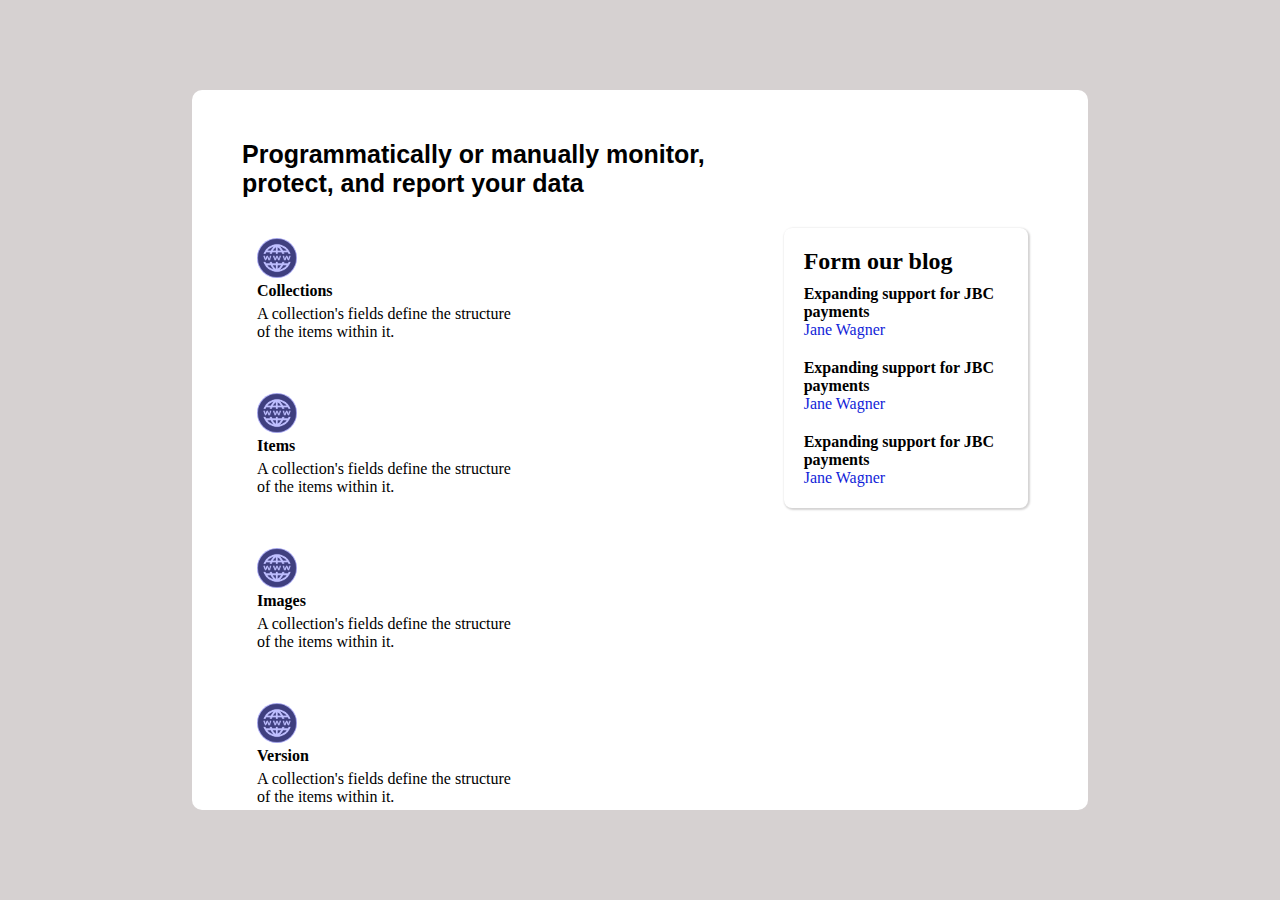
<file: form list/index.html>
<!DOCTYPE html>
<html lang="en">
<head>
    <meta charset="UTF-8">
    <meta name="viewport" content="width=device-width, initial-scale=1.0">
    <title>report data</title>
    <link rel="stylesheet" href="style.css">
</head>

<body>
   <div class="card">
    <header>
        <p>Programmatically or manually monitor, <br>protect, and report your data</p>
    </header>

    <div class="content">
        <section class="full-section">
            <div class="section">
                <img src="images.png" alt="icon">
                <h4>Collections</h4>
                <p>A collection's fields define the structure of the items within it.</p>
            </div>
            <div class="section">
                <img src="images.png" alt="icon">
                <h4>Items</h4>
                <p>A collection's fields define the structure of the items within it.</p>
            </div>
            <div class="section">
                <img src="images.png" alt="icon">
                <h4>Images</h4>
                <p>A collection's fields define the structure of the items within it.</p>
            </div>
            <div class="section">
                <img src="images.png" alt="icon">
                <h4>Version</h4>
                <p>A collection's fields define the structure of the items within it.</p>
            </div>
        </section>
        
        <aside class="aside-blog">
            <div class="h-aside">
                <h2>Form our blog</h2>
            </div>
            <div class="item-aside">
                <h4>Expanding support for JBC payments</h4>
                <p>Jane Wagner</p>
            </div>
            <div class="item-aside">
                <h4>Expanding support for JBC payments</h4>
                <p>Jane Wagner</p>
            </div>
            <div class="item-aside">
                <h4>Expanding support for JBC payments</h4>
                <p>Jane Wagner</p>
            </div>
        </aside>
    </div>

   </div>
</body>
</html>
</file>
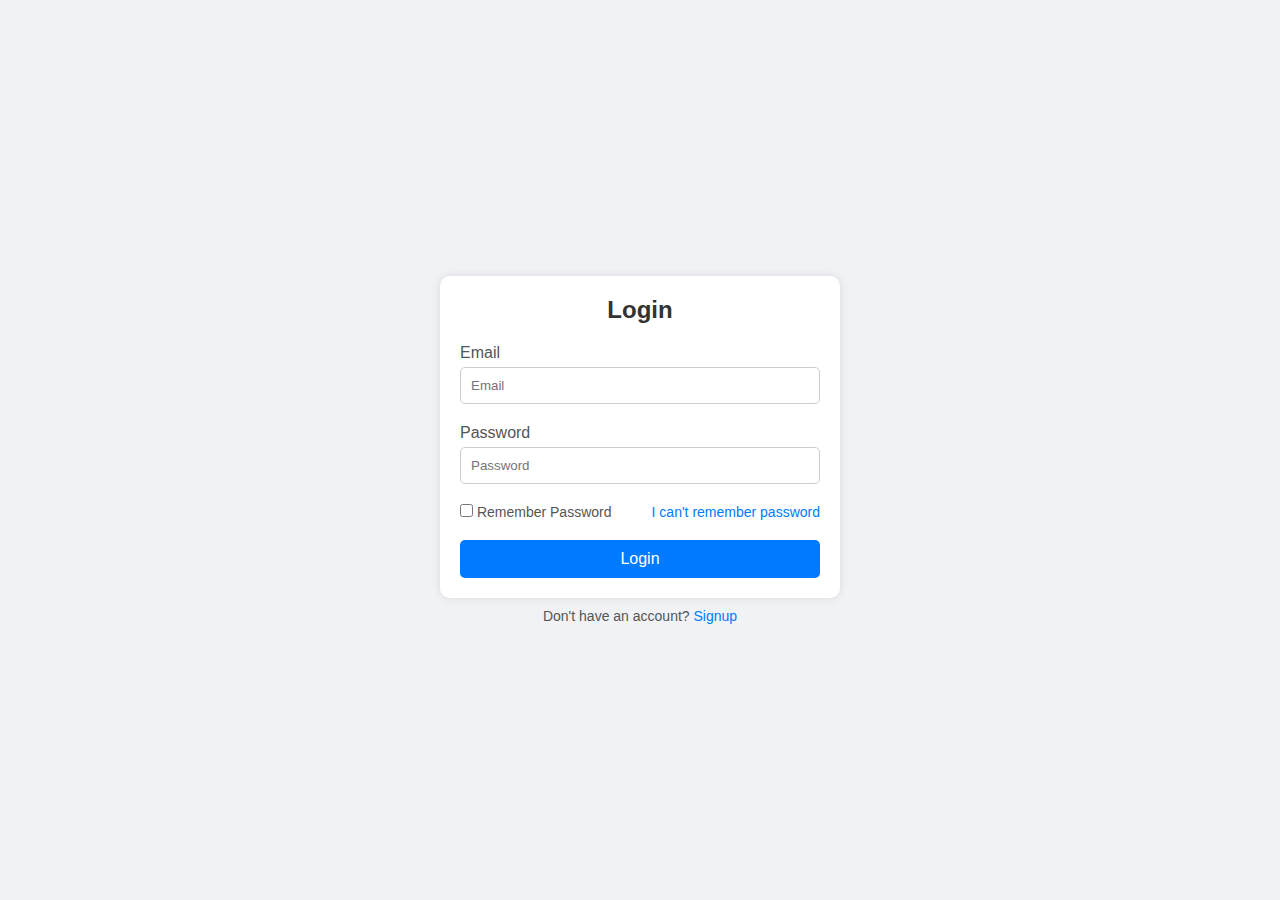
<file: Login/index.html>
<!DOCTYPE html>
<html lang="en">
<head>
    <meta charset="UTF-8">
    <meta name="viewport" content="width=device-width, initial-scale=1.0">
    <title>Login</title>
    <link rel="stylesheet" href="styles.css">
</head>
<body>
    <div class="container">
        <div class="login-box">
            <form id="loginForm">
                <h2>Login</h2>
                <div class="textbox">
                    <label for="email">Email</label>
                    <input type="email" id="email" placeholder="Email" required>
                </div>
                <div class="textbox">
                    <label for="password">Password</label>
                    <input type="password" id="password" placeholder="Password" required>
                </div>
                <div class="remember-password">
                    <label><input type="checkbox" id="remember"> Remember Password</label>
                    <a href="#">I can't remember password</a>
                </div>
                <button type="button" onclick="validateForm()">Login</button>
            </form>
        </div>
        <p class="signup">Don't have an account? <a href="#">Signup</a></p>
    </div>
    <script src="scripts.js"></script>
</body>
</html>
</file>
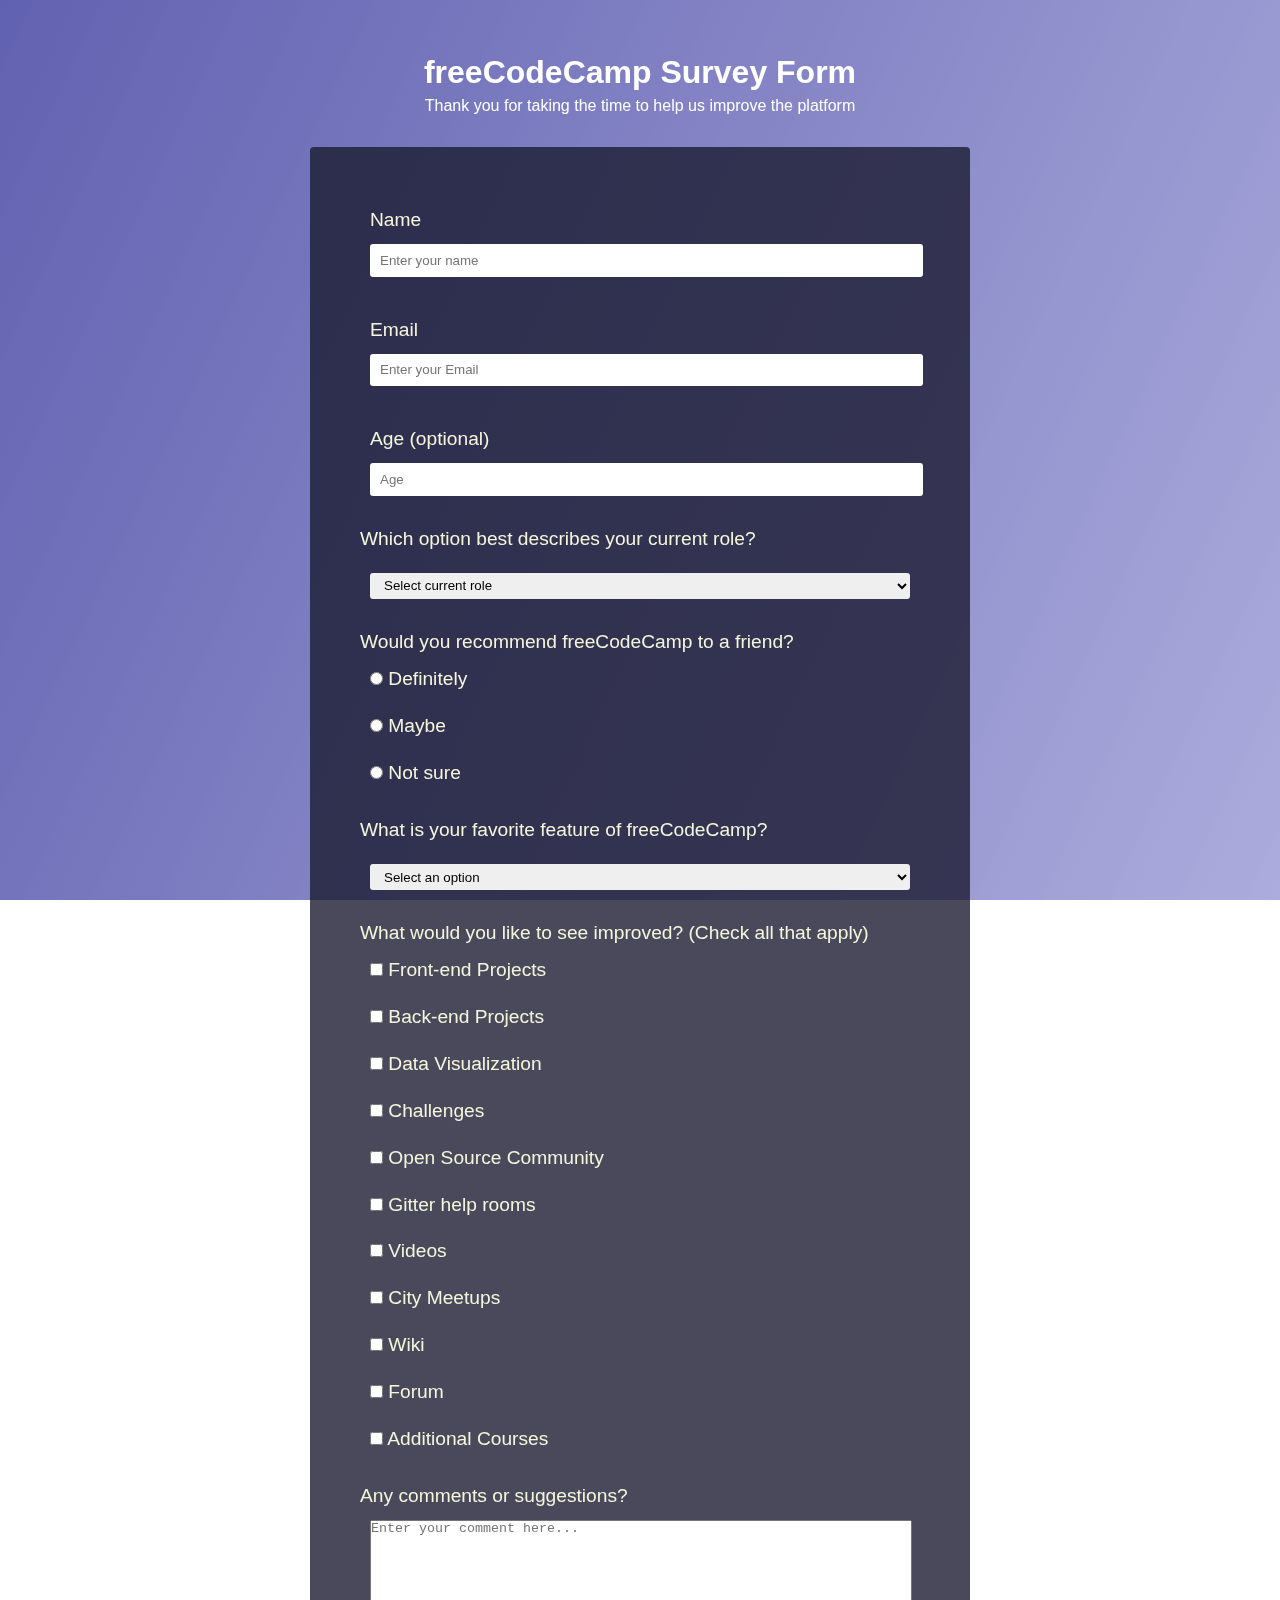
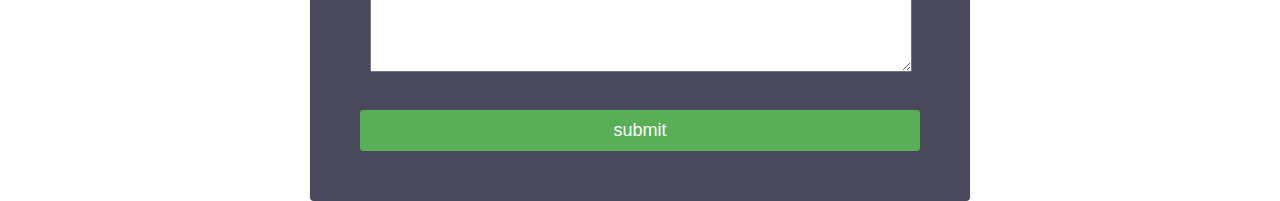
<file: register form 2/index.html>
<!DOCTYPE html>
<html lang="en">
  <head>
    <meta charset="UTF-8">
    <title></title>
    <link rel="stylesheet" href="styles.css">
  </head>

  <body>
    <h1 id="title">freeCodeCamp Survey Form</h1>
    <p id="description">Thank you for taking the time to help us improve the platform</p>

    <div id="card">
        <form id="survey-form">
            <div>
                <label for="name" id="name-label"> Name
                    <input required type="text" name="name" id="name" placeholder="Enter your name">
                </label>
            </div>
          
            <div>
                <label for="email" id="email-label"> Email
                    <input required type="email" name="email" id="email" placeholder="Enter your Email">
                  </label>
            </div>
          
            <div>
                <label for="number" id="number-label"> Age (optional)
                    <input type="number" name="age" id="number" min="15" max="120" placeholder="Age">
                  </label>
            </div>
          
           <div>
            <p>Which option best describes your current role?</p>
            <label for="dropdown" id="dropdown-r">
              <select id="dropdown" name="role">
                <option>Select current role</option>
                <option>Student</option>
                <option>Full Time Learner</option>
                <option>Full time job</option>
                <option>Prefer not to say</option>
                <option>Other</option>
              </select> 
            </label>
           </div>

            <div>
            <p>Would you recommend freeCodeCamp to a friend?</p>
            <label for="Definitely-btn">
              <input type="radio" id="Definitely-btn" name="recommend" value="value1"> Definitely
            </label>
          
            <label for="Maybe-btn">
              <input type="radio" id="Maybe-btn" name="recommend" value="value2"> Maybe
            </label>
          
            <label for="Notsure-btn">
              <input type="radio" id="Notsure-btn" name="recommend" value="value3"> Not sure
            </label>
            </div>
          
           <div>
            <p>What is your favorite feature of freeCodeCamp?</p>
            <label for="dropdown-feature" id="dropdown-f">
              <select id="dropdown-feature" name="feature">
                <option>Select an option</option>
                <option>Challenges</option>
                <option>Projects</option>
                <option>Community</option>
                <option>Open source</option>
              </select> 
            </label>
           </div>
          
            <div>
                <p>What would you like to see improved? (Check all that apply)</p>
            <label for="Front-end">
              <input type="checkbox" value="Front-end" name="Front-end" id="Front-end"> Front-end Projects
            </label>
            <label for="Back-end">
              <input type="checkbox" value="Back-end" name="Back-end" id="Back-end"> Back-end Projects
            </label>
            <label for="Visualization">
              <input type="checkbox" value="Visualization" name="Visualization" id="Visualization"> Data Visualization
            </label>
            <label for="Challenges">
              <input type="checkbox" value="Challenges" name="Challenges" id="Challenges"> Challenges
            </label>
            <label for="Open-Source">
              <input type="checkbox" value="Open-Source" name="Open-Source" id="Open-Source"> Open Source Community
            </label>
            <label for="help">
              <input type="checkbox" value="help" name="help" id="help"> Gitter help rooms
            </label>
            <label for="Videos">
              <input type="checkbox" value="Videos" name="Videos" id="Videos"> Videos
            </label>
            <label for="city">
              <input type="checkbox" value="city" name="city" id="city"> City Meetups
            </label>
            <label for="wiki">
              <input type="checkbox" value="wiki" name="wiki" id="wiki"> Wiki
            </label>
            <label for="form">
              <input type="checkbox" value="form" name="form" id="form"> Forum
            </label>
            <label for="Courses">
              <input type="checkbox" value="Courses" name="Courses" id="Courses"> Additional Courses
            </label>
            </div>
          
            <div>
                <p>Any comments or suggestions?</p>
            <label for="textarea">
              <textarea id="textarea" name="textarea" rows="10" cols="30" placeholder="Enter your comment here..."></textarea>
            </label>
            </div>
          
            <div>
                <button type="submit" id="submit">submit</button>
            </div>
          
              </form>
    <div>
  </body>
</html>
</file>
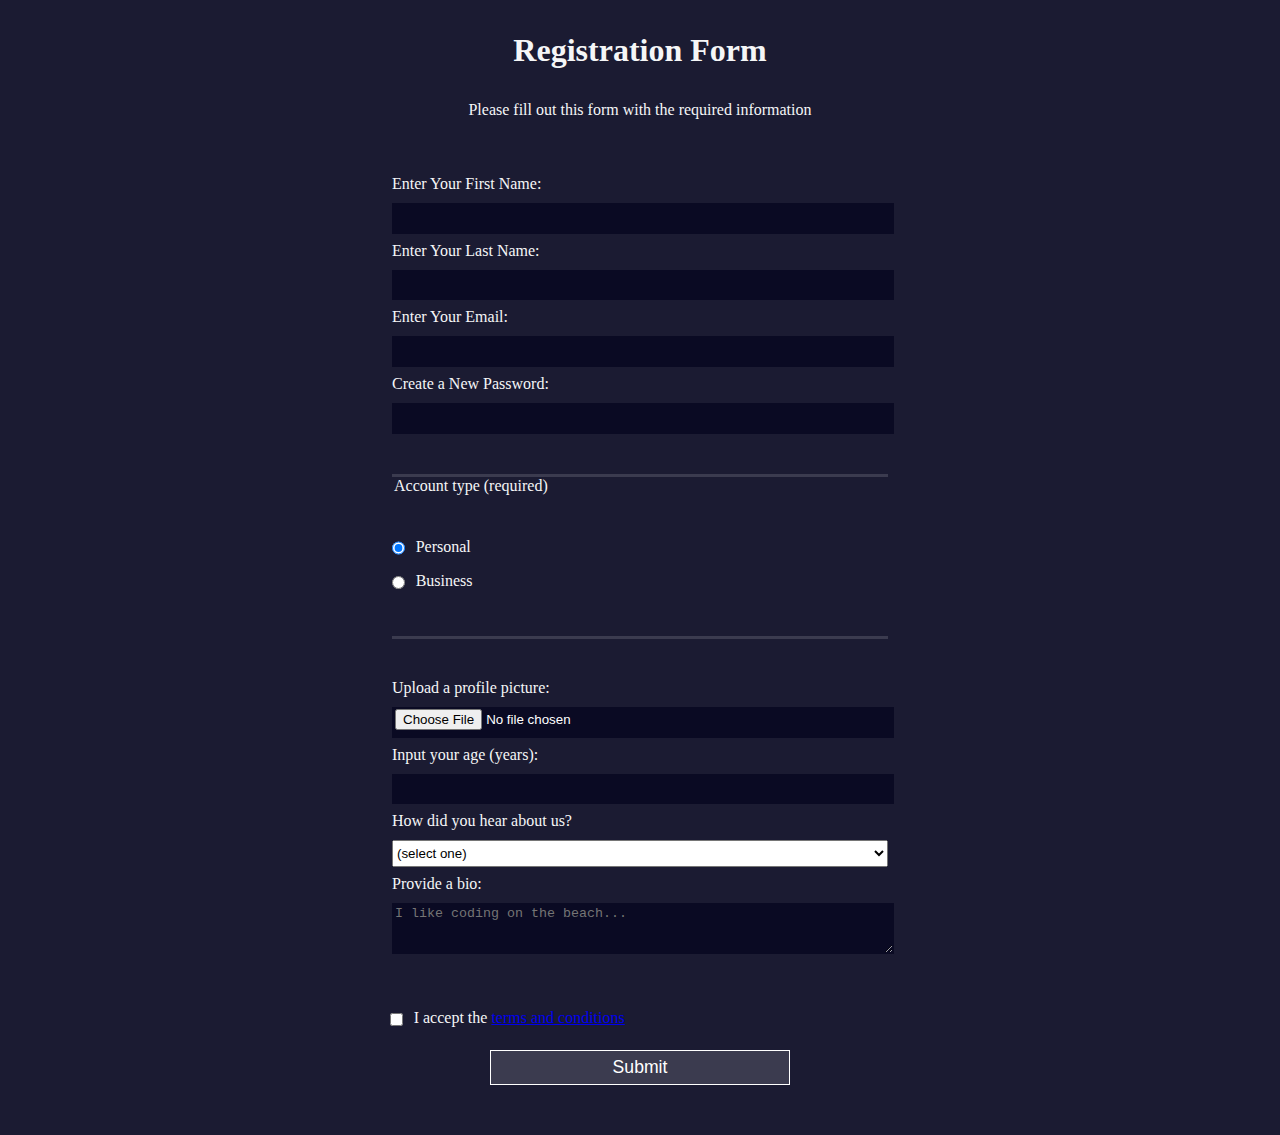
<file: register form-1/index.html>
<!DOCTYPE html>
<html lang="en">
  <head>
    <meta charset="UTF-8">
    <title>Registration Form</title>
    <link rel="stylesheet" href="styles.css" />
  </head>
  <body>
    <h1>Registration Form</h1>
    <p>Please fill out this form with the required information</p>
    <form method="post" action='https://register-demo.freecodecamp.org'>
      <fieldset>
        <label for="first-name">Enter Your First Name: <input id="first-name" name="first-name" type="text" required /></label>
        <label for="last-name">Enter Your Last Name: <input id="last-name" name="last-name" type="text" required /></label>
        <label for="email">Enter Your Email: <input id="email" name="email" type="email" required /></label>
        <label for="new-password">Create a New Password: <input id="new-password" name="new-password" type="password" pattern="[a-z0-5]{8,}" required /></label>
      </fieldset>
      <fieldset>
        <legend>Account type (required)</legend>
        <label for="personal-account"><input id="personal-account" type="radio" name="account-type" class="inline" checked /> Personal</label>
        <label for="business-account"><input id="business-account" type="radio" name="account-type" class="inline" /> Business</label>
      </fieldset>
      <fieldset>
        <label for="profile-picture">Upload a profile picture: <input id="profile-picture" type="file" name="file" /></label>
        <label for="age">Input your age (years): <input id="age" type="number" name="age" min="13" max="120" /></label>
        <label for="referrer">How did you hear about us?
          <select id="referrer" name="referrer">
            <option value="">(select one)</option>
            <option value="1">freeCodeCamp News</option>
            <option value="2">freeCodeCamp YouTube Channel</option>
            <option value="3">freeCodeCamp Forum</option>
            <option value="4">Other</option>
          </select>
        </label>
        <label for="bio">Provide a bio:
          <textarea id="bio" name="bio" rows="3" cols="30" placeholder="I like coding on the beach..."></textarea>
        </label>
      </fieldset>
      <label for="terms-and-conditions">
        <input class="inline" id="terms-and-conditions" type="checkbox" required name="terms-and-conditions" /> I accept the <a href="https://www.freecodecamp.org/news/terms-of-service/">terms and conditions</a>
      </label>
      <input type="submit" value="Submit" />
    </form>
  </body>
</html>
</file>
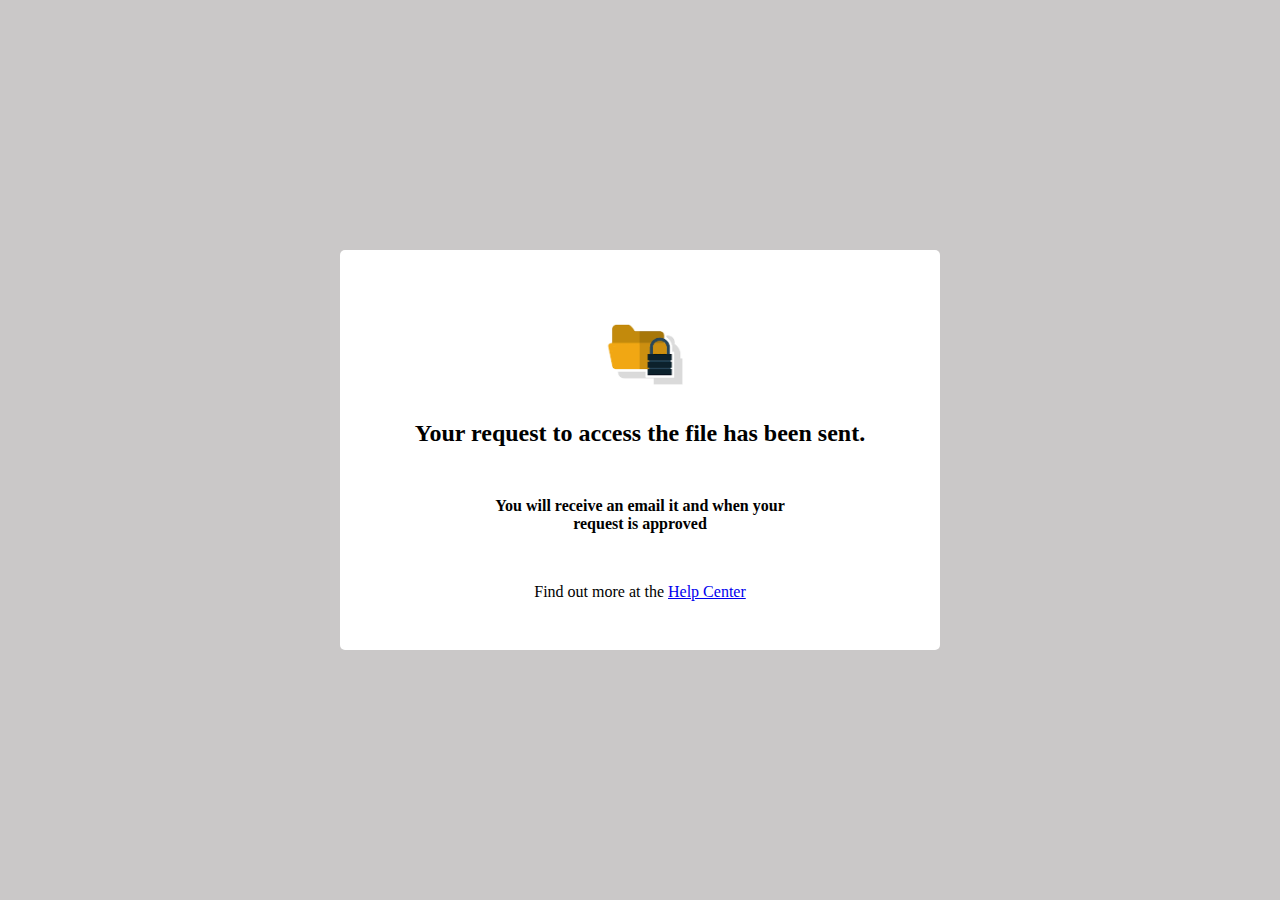
<file: request to access/index.html>
<!DOCTYPE html>
<html lang="en">
<head>
    <meta charset="UTF-8">
    <meta name="viewport" content="width=device-width, initial-scale=1.0">
    <title>Lock Page</title>
    <link rel="stylesheet" href="style.css">
</head>
<body>
    <div class="card">
        <div id="img">
            <img src="images.png" alt="lock image">
        </div>
       <div class="h2">
            <h2>Your request to access the file has been sent.</h2>
       </div>
       <div class="p1">
            <p>You will receive an email it and when your request is approved </p>
       </div>
       <div class="p2">
            <p>Find out more at the <a href="#">Help Center</a></p>
       </div>
    </div>
</body>
</html>
</file>
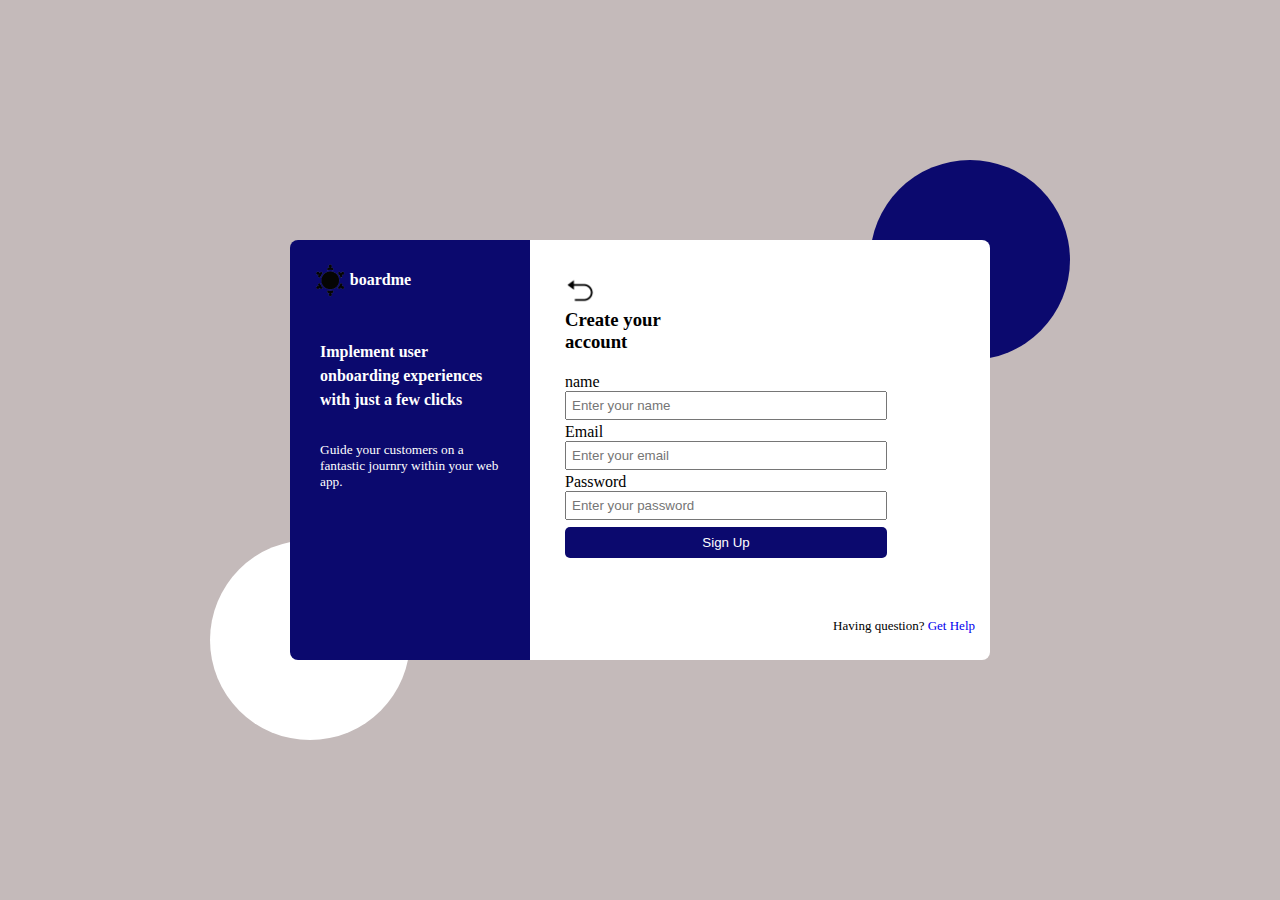
<file: Sign up/index.html>
<!DOCTYPE html>
<html lang="en">
<head>
    <meta charset="UTF-8">
    <meta name="viewport" content="width=device-width, initial-scale=1.0">
    <title>Sign Up Page</title>
    <link rel="stylesheet" href="style.css">
</head>
<body>
    <div class="card">
        <div class="left">
            <div class="left-title">
                <img id="img" src="pic_prev_ui.png" alt="title-pic">
                <p>boardme</p>
            </div>
            <div class="left-text">
                <p id="p1">Implement user onboarding experiences with just a few clicks</p>
                <p id="p2">Guide your customers on a fantastic journry within your web app.</p>
            </div>
            
        </div>
        <div class="right">
            <a href="#"><img src="back-images.png" alt="back"></a>
            <h3 id="right-title">Create your account</h3>
            <form class="form-class">
                <label for="name"></label>
                name <input type="text" name="name" id="name" placeholder="Enter your name">
                 
                <label for="email"></label>
                Email <input type="email" name="email" id="email" placeholder="Enter your email">
                
                <label for="password"></label>
                Password <input type="password" name="password" id="password" placeholder="Enter your password">

                <button type="submit" class="sign-up-btn">Sign Up</button>
            </form>
            <div>
                <p class="help"> Having question? <a href="#">&nbsp;Get Help</a></p>
            </div>
            </form>
        </div>
    </div>
</body>
</html>
</file>
<file: form list/style.css>
*{
    margin: 0;
    padding: 0;
    box-sizing: border-box;
}
body{
    background-color: rgb(214, 209, 209);
    display: flex;
    justify-content: center;
    align-items: center;
    height: 100vh;
}
body .card{
    background-color: white;
    width: 70%;
    height: 80%;   
    border-radius: 10px;
    padding: 50px;
}
body .card header{
    margin-bottom: 20px;
    font-size: 25px;
    font-weight: bolder;
    font-family: 'Franklin Gothic Medium', 'Arial Narrow', Arial, sans-serif;
}
body .content {
    display: flex;
}
.full-section{
    width: 85%;
    display: flex;
    flex-wrap: wrap;
    align-items: center;
}
.section{
    padding: 20px 11px 20px 15px;
    height: 150px;
    width: 280px;
    margin-bottom: 5px;
    margin-right: 5px;
    border-radius: 8px;
}
.section:hover{
    background-color: rgb(202, 204, 233);
}
.section img{
    border-radius: 50%;
    height: 40px;
    filter: opacity(0.5) drop-shadow(0 0 0 blue);;
}
.section h4{
    margin-bottom: 5px;
}
body .content .aside-blog{
    margin-right: 10px;
    margin-top: 10px;
    padding: 10px;
    height: 280px;
    border-radius: 8px;
    box-shadow:1px 1px 2px 1px rgb(212, 211, 211);
}
body .content .aside-blog .h-aside{
    padding: 10px 10px 0 10px;
}
body .content .aside-blog .item-aside {
    padding: 10px 10px 10px 10px;
    border-radius: 8px;
}
body .content .aside-blog .item-aside:hover{
    background-color: rgb(221, 214, 214);
}
body .content .aside-blog .item-aside p{
    color: rgb(17, 30, 216);;
    font-size: medium;
}
</file>
<file: Login/styles.css>
* {
    box-sizing: border-box;
    margin: 0;
    padding: 0;
    font-family: Arial, sans-serif;
}

body {
    display: flex;
    justify-content: center;
    align-items: center;
    height: 100vh;
    background-color: #f0f2f5;
}

.container {
    display: flex;
    flex-direction: column;
    justify-content: center;
    align-items: center;
    height: 100%;
    width: 100%;
}

.login-box {
    background: #fff;
    padding: 20px;
    border-radius: 10px;
    box-shadow: 0 0 10px rgba(0, 0, 0, 0.1);
    text-align: center;
    width: 100%;
    max-width: 400px;
    margin-bottom: 10px;
}

h2 {
    margin-bottom: 20px;
    color: #333;
}

.textbox {
    margin-bottom: 20px;
    text-align: left;
}

.textbox label {
    display: block;
    margin-bottom: 5px;
    color: #555;
}

.textbox input {
    width: 100%;
    padding: 10px;
    border: 1px solid #ccc;
    border-radius: 5px;
}

.remember-password {
    display: flex;
    justify-content: space-between;
    align-items: center;
    margin-bottom: 20px;
}

.remember-password label {
    font-size: 14px;
    color: #555;
}

.remember-password a {
    font-size: 14px;
    color: #007bff;
    text-decoration: none;
}

button {
    width: 100%;
    padding: 10px;
    background-color: #007bff;
    border: none;
    color: #fff;
    border-radius: 5px;
    cursor: pointer;
    font-size: 16px;
}

button:hover {
    background-color: #0056b3;
}

.signup {
    font-size: 14px;
    color: #555;
}

.signup a {
    color: #007bff;
    text-decoration: none;
}
</file>
<file: register form 2/styles.css>
*{
    margin: 0;
    padding: 0;
}

body{
    font-family: 'Poppins', sans-serif;
    font-size: 1rem;
    font-weight: 400;
    line-height: 1.4;
    color: var(--color-white);
    margin: 0;
}

body::before{
    content: "";
    position: fixed;
    z-index: -1;
    background-image: linear-gradient(
        115deg,
        rgba(58, 58, 158, 0.8),
        rgba(136, 136, 206, 0.7)
      ),
      url(https://cdn.freecodecamp.org/testable-projects-fcc/images/survey-form-background.jpeg);
    background-size: cover;
    background-repeat: no-repeat;
    background-position: center;
    height: 100%;
    width: 100%;
}
#title{
    text-align: center;
    color: white;
    padding-top: 50px;
}
#description{
    text-align: center;
    color: white;
    padding-bottom: 30px;
}
#card{
    background-color: rgba(27,27,50,0.8);
    border-radius: 4px;
    height: auto;
    padding: 30px;
    min-width: 300px;
    max-width: 600px;
    margin: auto; 
    color: beige;
    font-size:larger;
}

#survey-form label{
    padding: 10px;
    display: block;
}
#name, #email, #number, #dropdown, #dropdown-feature{
    display: block;
    padding: 3px;
    padding-left: 10px;
    margin: 10px 0 0 0;
    width: 100%;
    min-height: 2em;
    border: none;
    border-radius: 3px;
}
div{
    margin: 20px;
}
#textarea{
    width: 100%;
}
#submit{
    padding: 10px;
    width: 100%;
    background-color: rgb(88, 175, 88);
    color: white;
    font-weight: 100;
    font-size: large;
    border: none;
    border-radius: 3px;
}
#submit:hover{
    background-color: rgb(38, 97, 38);
}
</file>
<file: register form-1/styles.css>
body {
    width: 100%;
    height: 100vh;
    margin: 0;
    background-color: #1b1b32;
    color: #f5f6f7;
    font-family: Tahoma;
    font-size: 16px;
  }
  
  h1, p {
    margin: 1em auto;
    text-align: center;
  }
  
  form {
    width: 60vw;
    max-width: 500px;
    min-width: 300px;
    margin: 0 auto;
    padding-bottom: 2em;
  }
  
  fieldset {
    border: none;
    padding: 2rem 0;
    border-bottom: 3px solid #3b3b4f;
  }
  
  fieldset:last-of-type {
    border-bottom: none;
  }
  
  label {
    display: block;
    margin: 0.5rem 0;
  }
  
  input,
  textarea,
  select {
    margin: 10px 0 0 0;
    width: 100%;
    min-height: 2em;
  }
  
  input, textarea {
    background-color: #0a0a23;
    border: 1px solid #0a0a23;
    color: #ffffff;
  }
  
  .inline {
    width: unset;
    margin: 0 0.5em 0 0;
    vertical-align: middle;
  }
  
  input[type="submit"] {
    display: block;
    width: 60%;
    margin: 1em auto;
    height: 2em;
    font-size: 1.1rem;
    background-color: #3b3b4f;
    border-color: white;
    min-width: 300px;
  }
  
  input[type="file"] {
    padding: 1px 2px;
  }
  
  .inline{
    display: inline; 
  }
</file>
<file: request to access/style.css>
*{
    margin: 0;
    padding: 0;
    box-sizing: border-box;
}

body{
    background: rgb(202, 200, 200);
    display: flex;
    justify-content: center;
    align-items: center;
    height: 100vh;
}

.card{
    background-color: white;
    width: 600px;
    height: 400px;
    display: block;
    border-radius: 5px;
}
#img{
    display:flex;
    justify-content: center;
    height: 150px;
    padding-top: 50px;
}
.h2, .p1, .p2{
    display: flex;
    justify-content: center;
    align-items: center;
}
h2{
    padding-top: 20px;
}
.p1{
    padding: 50px 130px 0 130px;
    text-align: center;
    font-weight: bold;
}
.p2{
    padding-top: 50px;
}
</file>
<file: Sign up/style.css>
*{
    padding: 0;
    margin: 0;
    box-sizing: border-box;
}
body{
    background-color: rgb(196, 186, 186);
    display: flex;
    justify-content: center;
    align-items: center;
    height: 100vh;

}
body .card{
    display: flex;
    position: relative;
}
body .card::after{
    content: "";
    width: 200px;
    height: 200px;
    border-radius: 100px;
    background-color: rgb(11, 9, 110);
    position: absolute;
    top:-80px;
    right: -80px;
    z-index: -1;
}
body .card::before{
    content: "";
    background-color: white;
    width: 200px;
    height: 200px;
    border-radius: 100px;
    z-index: -1;
    position: absolute;
    bottom: -80px;
    left: -80px;
}
body .right{
    background-color: white;
    border-radius: 0 8px 8px 0;
    height: 420px;
    width: 460px;
}
body .left{
    background-color: rgb(11, 9, 110);
    border-radius: 8px 0 0 8px;
    height: 420px;
    width: 240px;
}
body #img{
    height: 40px;
}
.left-title{
    color: white;
    display: flex;
    justify-items: center;
    align-items: center;
    margin: 20px 25px 20px 20px;
    font-weight: bolder;
}
.left-text #p1 {
    color: white;
    padding: 20px 30px;
    line-height: 1.5;
    font-weight: bolder;
}
.left-text #p2{
    color: white;
    padding: 10px 30px;
    font-size:smaller;
}
.right img{
    height: 30px;
    margin: 35px 0 0 35px;
    }
#right-title{
    margin: 0 320px 20px 035px;
}
.form-class{
    width: 70%;
    display: flex;
    flex-direction: column;
    margin-left: 35px;
}
.form-class input{
    padding: 5px;
    margin-bottom: 3px;
}
.sign-up-btn{
    margin-top: 4px;
    padding: 8px;
    background-color: rgb(11, 9, 110);
    color: white;
    border-radius: 5px;
    border: none;
}
.help{
    display: flex;
    justify-content: end;
    margin-top: 60px;
    margin-right: 15px;
    font-size: small;
}
.help a{
    text-decoration: none;
}
</file>
